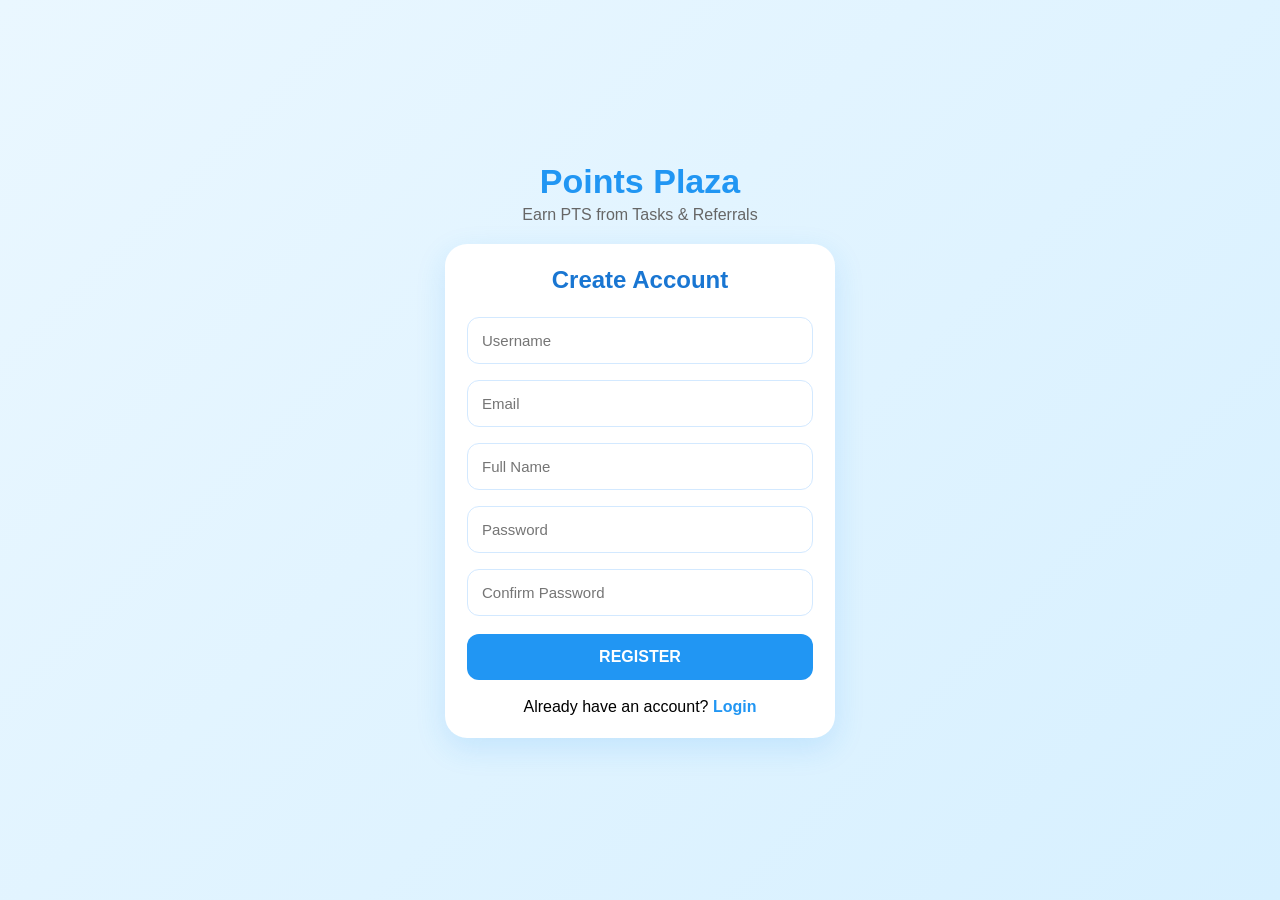
<file: index.html>
<!DOCTYPE html>
<html lang="en">
<head>
<meta charset="UTF-8">
<meta name="viewport" content="width=device-width, initial-scale=1.0">
<title>Points Plaza - Register</title>

<style>
*{margin:0;padding:0;box-sizing:border-box;font-family:Arial,sans-serif}
body{
background:linear-gradient(135deg,#EAF7FF,#D7F0FF);
min-height:100vh;
display:flex;
justify-content:center;
align-items:center;
padding:20px;
}
.container{width:100%;max-width:390px}
.logo{text-align:center;margin-bottom:20px}
.logo h1{font-size:34px;color:#2196F3}
.logo p{color:#666;margin-top:5px}
.card{
background:#fff;
border-radius:22px;
padding:22px;
box-shadow:0 10px 30px rgba(33,150,243,.15);
}
.card h2{text-align:center;color:#1976D2;margin-bottom:15px}
input{
width:100%;
padding:14px;
margin:8px 0;
border:1px solid #D3E9FF;
border-radius:12px;
outline:none;
font-size:15px;
}
input:focus{border-color:#2196F3}
button{
width:100%;
padding:14px;
margin-top:10px;
background:#2196F3;
color:#fff;
border:none;
border-radius:12px;
font-size:16px;
font-weight:bold;
}
.progress{
width:100%;
height:10px;
background:#DCEEFF;
border-radius:20px;
overflow:hidden;
margin:10px 0;
}
#bar{
width:0%;
height:100%;
background:#2196F3;
transition:.3s;
}
.hidden{display:none}
#loadingBox{text-align:center;margin-top:15px}
.login{text-align:center;margin-top:18px}
.login a{color:#2196F3;text-decoration:none;font-weight:bold}
</style>
</head>
<body>

<div class="container">

<div class="logo">
<h1>Points Plaza</h1>
<p>Earn PTS from Tasks & Referrals</p>
</div>

<div class="card">

<h2>Create Account</h2>

<input id="username" placeholder="Username">
<input id="email" type="email" placeholder="Email">
<input id="fullname" placeholder="Full Name">
<input id="password" type="password" placeholder="Password">
<input id="confirm" type="password" placeholder="Confirm Password">

<button id="registerBtn">REGISTER</button>

<div id="loadingBox" class="hidden">
<p>Creating your account...</p>

<div class="progress">
<div id="bar"></div>
</div>

<h3 id="percent">0%</h3>
</div>

<p class="login">
Already have an account?
<a href="login.html">Login</a>
</p>

</div>
</div>

<script>
document.getElementById("registerBtn").onclick=function(){

let username=document.getElementById("username").value.trim();
let email=document.getElementById("email").value.trim();
let fullname=document.getElementById("fullname").value.trim();
let password=document.getElementById("password").value;
let confirm=document.getElementById("confirm").value;

if(!username||!email||!fullname||!password||!confirm){
alert("Please fill all fields");
return;
}

if(password!==confirm){
alert("Passwords do not match");
return;
}

document.getElementById("loadingBox").classList.remove("hidden");

let p=0;
let timer=setInterval(function(){

p+=20;

document.getElementById("bar").style.width=p+"%";
document.getElementById("percent").innerHTML=p+"%";

if(p>=100){

clearInterval(timer);

let user={
username:username,
email:email,
fullname:fullname,
password:password,
taskBalance:0,
referralBalance:0,
completedTasks:0,
referrals:0,
joined:new Date().toLocaleDateString()
};

localStorage.setItem("currentUser",JSON.stringify(user));

window.location.href="dashboard.html";

}

},300);

}
</script>

</body>
</html>
</file>
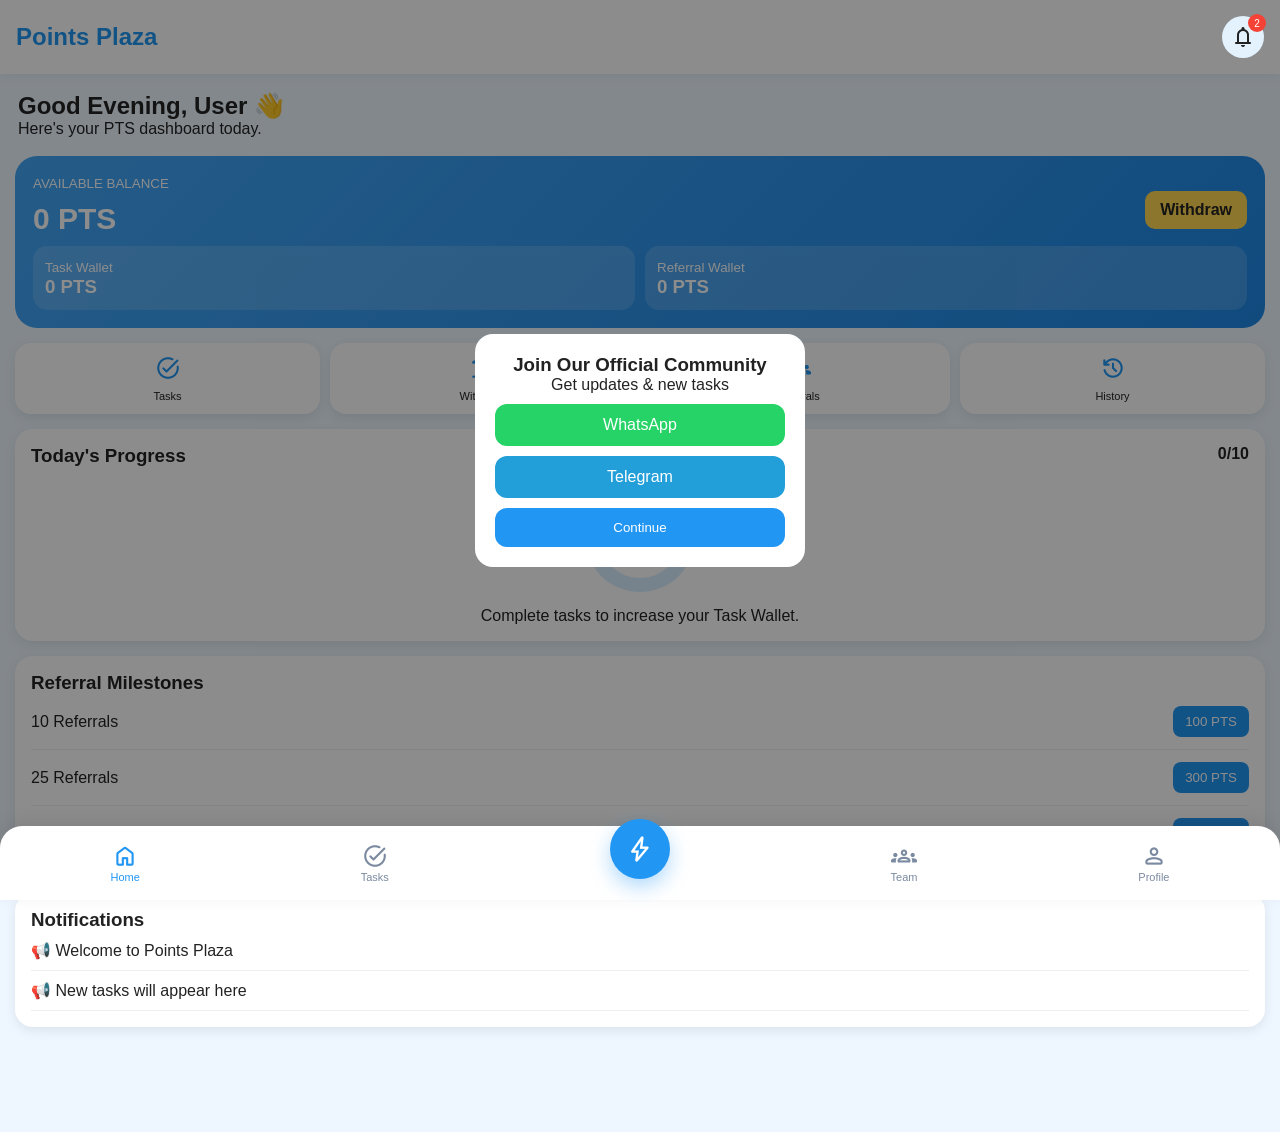
<file: dashboard.html>
<!DOCTYPE html>
<html lang="en">
<head>
<meta charset="UTF-8">
<meta name="viewport" content="width=device-width,initial-scale=1.0">
<title>Points Plaza</title>
<link href="https://fonts.googleapis.com/css2?family=Material+Symbols+Rounded" rel="stylesheet">
<style>
*{margin:0;padding:0;box-sizing:border-box;font-family:Arial,sans-serif}body{background:#EEF7FF;color:#222;padding-bottom:90px}.header{background:#fff;padding:16px;display:flex;justify-content:space-between;align-items:center;box-shadow:0 2px 10px rgba(0,0,0,.05)}.logo{font-size:24px;font-weight:bold;color:#2196F3}.bell{position:relative;width:42px;height:42px;border-radius:50%;background:#E3F2FD;display:flex;align-items:center;justify-content:center}.badge{position:absolute;top:-2px;right:-2px;background:#F44336;color:#fff;width:18px;height:18px;border-radius:50%;font-size:10px;display:flex;align-items:center;justify-content:center}.hero{padding:18px}.wallet{margin:0 15px;background:linear-gradient(135deg,#42A5F5,#1E88E5);border-radius:22px;color:#fff;padding:18px}.walletTop{display:flex;justify-content:space-between;align-items:center}.withdraw{background:#FFD54F;color:#222;padding:10px 15px;border-radius:10px;font-weight:bold}.amount{font-size:30px;font-weight:bold;margin:10px 0}.row{display:grid;grid-template-columns:1fr 1fr;gap:10px}.small{background:rgba(255,255,255,.15);padding:12px;border-radius:14px}.quick{display:grid;grid-template-columns:repeat(4,1fr);gap:10px;padding:15px}.q{background:#fff;border-radius:16px;padding:12px;text-align:center;box-shadow:0 4px 12px rgba(0,0,0,.08)}.q span{font-size:26px;color:#2196F3}.q p{font-size:11px;margin-top:5px}.card{background:#fff;margin:0 15px 15px;border-radius:18px;padding:16px;box-shadow:0 4px 12px rgba(0,0,0,.08)}.head{display:flex;justify-content:space-between}.circle{width:110px;height:110px;border-radius:50%;display:flex;align-items:center;justify-content:center;margin:15px auto;background:conic-gradient(#2196F3 0%,#D9EEFF 0%)}.inner{width:82px;height:82px;border-radius:50%;background:#fff;display:flex;align-items:center;justify-content:center;font-size:22px;font-weight:bold;color:#2196F3}.mile{display:flex;justify-content:space-between;align-items:center;padding:12px 0;border-bottom:1px solid #eee}.mile button{background:#2196F3;color:#fff;border:none;padding:8px 12px;border-radius:8px}.note{padding:10px 0;border-bottom:1px solid #eee}.popup{position:fixed;inset:0;background:rgba(0,0,0,.45);display:flex;align-items:center;justify-content:center;padding:20px}.popupBox{background:#fff;width:100%;max-width:330px;border-radius:18px;padding:20px;text-align:center}.popupBox a{display:block;text-decoration:none;color:#fff;padding:12px;border-radius:12px;margin:10px 0}.wa{background:#25D366}.tg{background:#229ED9}.popupBox button{width:100%;padding:12px;border:none;border-radius:12px;background:#2196F3;color:#fff}.bottom{position:fixed;bottom:0;left:0;right:0;height:74px;background:#fff;border-radius:22px 22px 0 0;display:flex;justify-content:space-around;align-items:center;box-shadow:0 -4px 18px rgba(0,0,0,.08)}.nav{text-align:center;color:#7B8AA0;font-size:11px}.nav span{font-size:26px}.active{color:#2196F3}.earnBtn{width:60px;height:60px;border-radius:50%;background:#2196F3;color:#fff;display:flex;align-items:center;justify-content:center;margin-top:-28px;box-shadow:0 8px 20px rgba(33,150,243,.35)}.earnBtn span{font-size:30px}#adminBtn{display:none;width:calc(100% - 30px);margin:0 15px 15px;padding:14px;background:#1565C0;color:#fff;border:none;border-radius:12px;font-weight:bold}
</style>
</head>
<body>
<div class="popup" id="popup"><div class="popupBox"><h3>Join Our Official Community</h3><p>Get updates & new tasks</p><a id="waLink" href="#" class="wa">WhatsApp</a><a id="tgLink" href="#" class="tg">Telegram</a><button onclick="popup.style.display='none'">Continue</button></div></div><div class="header"><div class="logo">Points Plaza</div><div class="bell"><span class="material-symbols-rounded">notifications</span><div class="badge" id="badge">0</div></div></div><div class="hero"><h2>Good Evening, <span id="username">User</span> 👋</h2><p>Here's your PTS dashboard today.</p></div><div class="wallet"><div class="walletTop"><div><small>AVAILABLE BALANCE</small><div class="amount" id="mainBalance">0 PTS</div></div><div class="withdraw">Withdraw</div></div><div class="row"><div class="small"><small>Task Wallet</small><h3 id="taskBalance">0 PTS</h3></div><div class="small"><small>Referral Wallet</small><h3 id="refBalance">0 PTS</h3></div></div></div><div class="quick"><div class="q"><span class="material-symbols-rounded">task_alt</span><p>Tasks</p></div><div class="q"><span class="material-symbols-rounded">account_balance</span><p>Withdraw</p></div><div class="q"><span class="material-symbols-rounded">groups</span><p>Referrals</p></div><div class="q"><span class="material-symbols-rounded">history</span><p>History</p></div></div><div class="card"><div class="head"><h3>Today's Progress</h3><b id="taskCount">0/0</b></div><div class="circle" id="ring"><div class="inner" id="percent">0%</div></div><p style="text-align:center">Complete tasks to increase your Task Wallet.</p></div><div class="card"><h3>Referral Milestones</h3><div id="milestones"></div></div><div class="card"><h3>Notifications</h3><div id="notifications"></div></div><button id="adminBtn">⚙ Admin Panel</button><div class="bottom"><div class="nav active" onclick="location.href='dashboard.html'"><span class="material-symbols-rounded">home</span><p>Home</p></div><div class="nav" onclick="location.href='tasks.html'"><span class="material-symbols-rounded">task_alt</span><p>Tasks</p></div><div class="earnBtn" onclick="location.href='earn.html'"><span class="material-symbols-rounded">bolt</span></div><div class="nav" onclick="location.href='team.html'"><span class="material-symbols-rounded">groups</span><p>Team</p></div><div class="nav" onclick="location.href='profile.html'"><span class="material-symbols-rounded">person</span><p>Profile</p></div></div><script>
const user=JSON.parse(localStorage.getItem('currentUser'))||{fullname:'User',email:'',taskBalance:0,referralBalance:0,completedTasks:0};document.getElementById('username').innerText=user.fullname;document.getElementById('taskBalance').innerText=user.taskBalance+' PTS';document.getElementById('refBalance').innerText=user.referralBalance+' PTS';document.getElementById('mainBalance').innerText=(user.taskBalance+user.referralBalance)+' PTS';const totalTasks=10,done=user.completedTasks||0,p=Math.round(done/totalTasks*100);document.getElementById('taskCount').innerText=done+'/'+totalTasks;document.getElementById('percent').innerText=p+'%';document.getElementById('ring').style.background=`conic-gradient(#2196F3 ${p}%,#D9EEFF ${p}%)`;if(user.email==='azeemolajuwon25@gmail.com'){document.getElementById('adminBtn').style.display='block'}const milestones=[{r:10,p:100},{r:25,p:300},{r:50,p:700}],m=document.getElementById('milestones');milestones.forEach(x=>m.innerHTML+=`<div class='mile'><span>${x.r} Referrals</span><button disabled>${x.p} PTS</button></div>`);const notes=['Welcome to Points Plaza','New tasks will appear here'],n=document.getElementById('notifications');document.getElementById('badge').innerText=notes.length;notes.forEach(v=>n.innerHTML+=`<div class='note'>📢 ${v}</div>`);
</script></body></html>
</file>
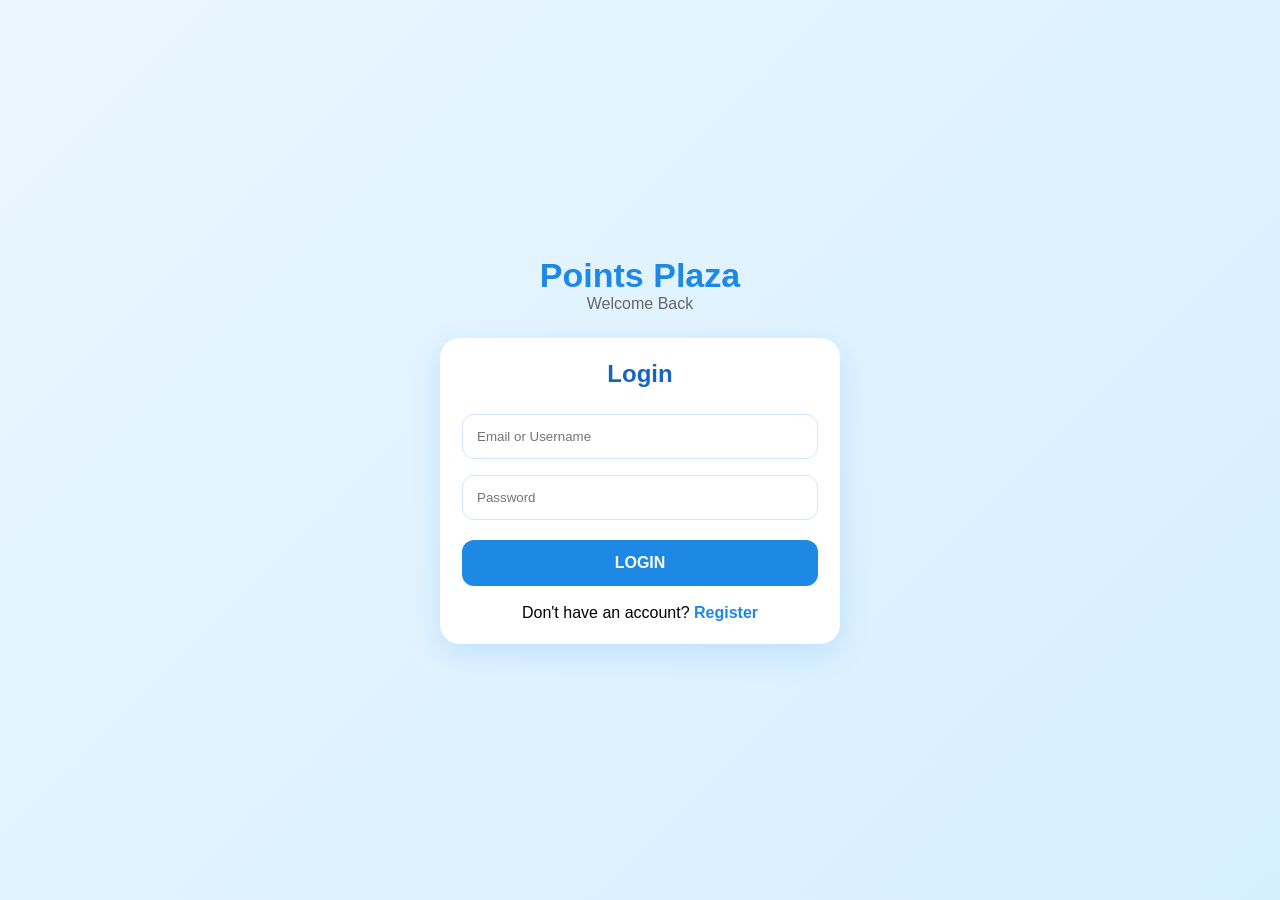
<file: login.html>
<!DOCTYPE html>
<html lang="en">
<head>
<meta charset="UTF-8">
<meta name="viewport" content="width=device-width, initial-scale=1.0">
<title>Points Plaza - Login</title>

<style>
*{margin:0;padding:0;box-sizing:border-box;font-family:Arial,sans-serif}
body{
background:linear-gradient(135deg,#eaf6ff,#d6efff);
display:flex;
justify-content:center;
align-items:center;
min-height:100vh;
padding:20px;
}
.container{width:100%;max-width:400px}
.logo{text-align:center;margin-bottom:25px}
.logo h1{color:#1e88e5;font-size:34px}
.logo p{color:#666}
.card{
background:#fff;
padding:22px;
border-radius:20px;
box-shadow:0 10px 30px rgba(30,136,229,.15);
}
h2{text-align:center;color:#1565c0;margin-bottom:18px}
input{
width:100%;
padding:14px;
margin:8px 0;
border:1px solid #cfe8ff;
border-radius:12px;
outline:none;
}
button{
width:100%;
padding:14px;
margin-top:12px;
border:none;
border-radius:12px;
background:#1e88e5;
color:#fff;
font-size:16px;
font-weight:bold;
cursor:pointer;
}
.register{
text-align:center;
margin-top:18px;
}
.register a{
color:#1e88e5;
text-decoration:none;
font-weight:bold;
}
</style>

</head>
<body>

<div class="container">

<div class="logo">
<h1>Points Plaza</h1>
<p>Welcome Back</p>
</div>

<div class="card">

<h2>Login</h2>

<input type="text" id="email" placeholder="Email or Username">

<input type="password" id="password" placeholder="Password">

<button onclick="login()">LOGIN</button>

<p class="register">
Don't have an account?
<a href="index.html">Register</a>
</p>

</div>
</div>

<script>
function login(){

const user=JSON.parse(localStorage.getItem("currentUser"));

let em=document.getElementById("email").value;
let pw=document.getElementById("password").value;

if(!user){
alert("No account found");
return;
}

if((em===user.email||em===user.username)&&pw===user.password){

window.location.href="dashboard.html";

}else{

alert("Invalid login details");

}

}
</script>

</body>
</html>
</file>
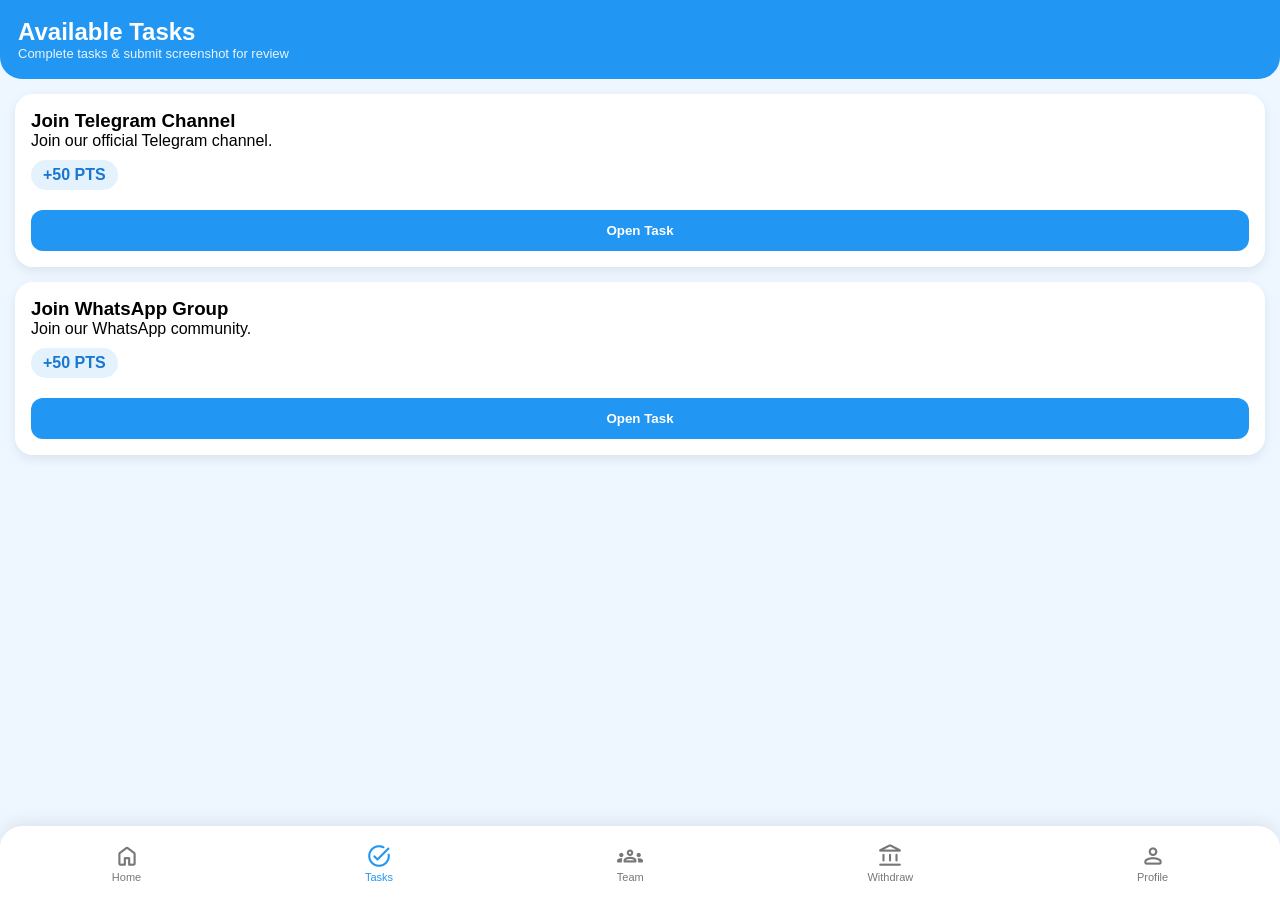
<file: tasks.html>
<!DOCTYPE html>
<html lang="en">
<head>
<meta charset="UTF-8">
<meta name="viewport" content="width=device-width, initial-scale=1.0">
<title>Points Plaza - Tasks</title>
<link href="https://fonts.googleapis.com/css2?family=Material+Symbols+Rounded" rel="stylesheet">

<style>
*{margin:0;padding:0;box-sizing:border-box;font-family:Arial}
body{background:#EEF7FF;padding-bottom:90px}
.header{background:#2196F3;color:#fff;padding:18px;border-radius:0 0 22px 22px}
.header h2{font-size:24px}
.header p{font-size:13px;opacity:.9}
.card{background:#fff;margin:15px;border-radius:18px;padding:16px;box-shadow:0 4px 12px rgba(0,0,0,.08)}
.reward{display:inline-block;background:#E3F2FD;color:#1976D2;padding:6px 12px;border-radius:20px;font-weight:bold;margin:10px 0}
.btn{width:100%;padding:13px;border:none;border-radius:12px;font-weight:bold;margin-top:10px}
.open{background:#2196F3;color:#fff}
.submit{background:#00A86B;color:#fff}
.pending{background:#FF9800;color:#fff}
.proof{display:none;margin-top:12px}
input[type=file]{width:100%;padding:10px;border:2px dashed #90CAF9;border-radius:12px;background:#F8FCFF}
.bottom{position:fixed;bottom:0;left:0;right:0;height:74px;background:#fff;display:flex;justify-content:space-around;align-items:center;border-radius:22px 22px 0 0;box-shadow:0 -4px 18px rgba(0,0,0,.08)}
.nav{text-align:center;color:#777;font-size:11px}
.nav span{font-size:26px}
.active{color:#2196F3}
</style>
</head>
<body>

<div class="header">
<h2>Available Tasks</h2>
<p>Complete tasks & submit screenshot for review</p>
</div>

<div id="taskList"></div>

<div class="bottom">
<div class="nav" onclick="location.href='dashboard.html'">
<span class="material-symbols-rounded">home</span>
<p>Home</p>
</div>

<div class="nav active">
<span class="material-symbols-rounded">task_alt</span>
<p>Tasks</p>
</div>

<div class="nav" onclick="location.href='team.html'">
<span class="material-symbols-rounded">groups</span>
<p>Team</p>
</div>

<div class="nav" onclick="location.href='withdrawal.html'">
<span class="material-symbols-rounded">account_balance</span>
<p>Withdraw</p>
</div>

<div class="nav" onclick="location.href='profile.html'">
<span class="material-symbols-rounded">person</span>
<p>Profile</p>
</div>
</div>

<script>
const tasks=[
{
id:1,
name:"Join Telegram Channel",
instruction:"Join our official Telegram channel.",
reward:50,
link:"https://t.me/yourchannel"
},
{
id:2,
name:"Join WhatsApp Group",
instruction:"Join our WhatsApp community.",
reward:50,
link:"https://chat.whatsapp.com/yourlink"
}
];

let submissions=JSON.parse(localStorage.getItem("taskSubmissions"))||{};

const list=document.getElementById("taskList");

tasks.forEach(task=>{

const status=submissions[task.id]?.status||"";

list.innerHTML+=`
<div class="card">

<h3>${task.name}</h3>

<p>${task.instruction}</p>

<div class="reward">+${task.reward} PTS</div>

<button class="btn open" onclick="openTask(${task.id},'${task.link}')">
Open Task
</button>

<div class="proof" id="proof${task.id}">
<input type="file" id="file${task.id}" accept="image/*">

<button class="btn submit" onclick="submitTask(${task.id})">
Submit Screenshot
</button>
</div>

${status==="pending"?
`<button class="btn pending" disabled>
Pending Review
</button>`:""}

</div>
`;

if(status==="opened"){
document.getElementById("proof"+task.id).style.display="block";
}

});

function openTask(id,link){

window.open(link,"_blank");

if(!submissions[id]){

submissions[id]={status:"opened"};

localStorage.setItem("taskSubmissions",JSON.stringify(submissions));

document.getElementById("proof"+id).style.display="block";

}

}

function submitTask(id){

const file=document.getElementById("file"+id).files[0];

if(!file){
alert("Upload your screenshot first.");
return;
}

submissions[id]={
status:"pending",
submitted:new Date().toLocaleString()
};

localStorage.setItem("taskSubmissions",JSON.stringify(submissions));

location.reload();

alert("Task submitted successfully. Waiting for admin review.");

}
</script>

</body>
  </html>
</file>
